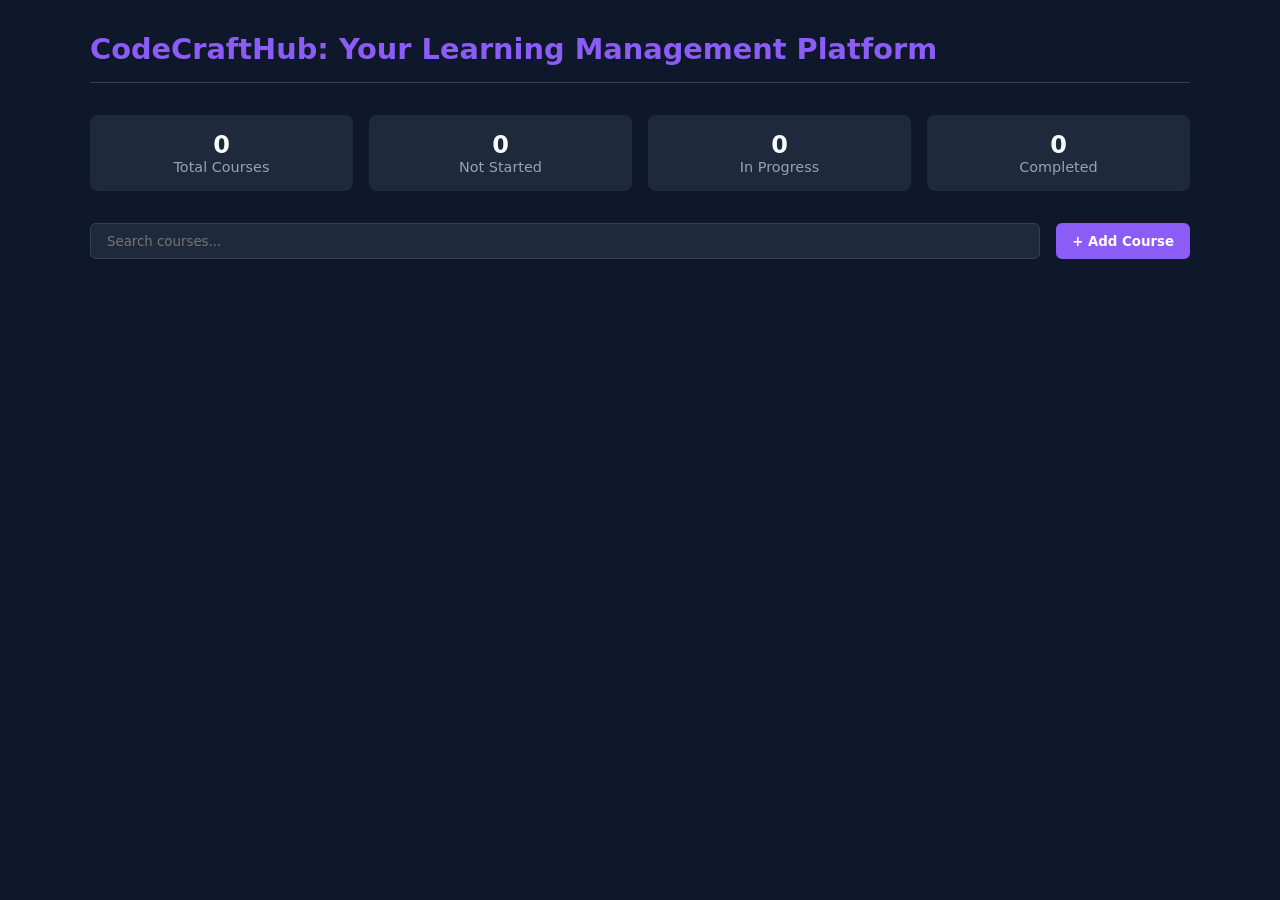
<file: index.html>
<!DOCTYPE html>
<html lang="en">
<head>
  <meta charset="UTF-8">
  <meta name="viewport" content="width=device-width, initial-scale=1.0">
  <title>CodeCraftHub: Your Learning Management Platform</title>
  <style>
    :root {
      --bg: #0f172a;
      --card-bg: #1e293b;
      --text: #f8fafc;
      --muted: #94a3b8;
      --primary: #8B5CF6;
      --success: #F59E0B;
      --danger: #ef4444;
    }
    * { box-sizing: border-box; margin: 0; padding: 0; font-family: system-ui, -apple-system, sans-serif; }
    body { background-color: var(--bg); color: var(--text); padding: 2rem; }
    .container { max-width: 1100px; margin: 0 auto; }
    header { display: flex; justify-content: space-between; align-items: center; margin-bottom: 2rem; border-bottom: 1px solid #334155; padding-bottom: 1rem; }
    h1 { font-size: 1.8rem; color: var(--primary); }
    .stats { display: flex; gap: 1rem; margin-bottom: 2rem; }
    .stat-card { background: var(--card-bg); padding: 1rem 1.5rem; border-radius: 8px; flex: 1; text-align: center; }
    .stat-card h3 { font-size: 1.5rem; }
    .stat-card p { color: var(--muted); font-size: 0.9rem; }
    .controls { display: flex; gap: 1rem; margin-bottom: 1.5rem; }
    input, select, textarea, button { padding: 0.6rem 1rem; border-radius: 6px; border: 1px solid #334155; background: var(--card-bg); color: var(--text); }
    input[type="text"], input[type="date"], textarea { flex: 1; }
    .btn-primary { background-color: #8B5CF6; color: #ffffff; border: none; cursor: pointer; font-weight: 600; }
    .btn-primary:hover { opacity: 0.9; }
    .btn-success { background-color: #F59E0B; color: #ffffff; border: none; cursor: pointer; font-weight: 600; }
    .btn-success:hover { opacity: 0.9; }
    .btn-danger { background-color: #ef4444; color: #ffffff; border: none; cursor: pointer; font-weight: 600; }
    .btn-danger:hover { opacity: 0.9; }
    .grid { display: grid; grid-template-columns: repeat(auto-fill, minmax(300px, 1fr)); gap: 1.5rem; }
    .card { background: var(--card-bg); border-radius: 8px; padding: 1.25rem; display: flex; flex-direction: column; justify-content: space-between; }
    .badge { display: inline-block; padding: 0.25rem 0.6rem; border-radius: 12px; font-size: 0.8rem; font-weight: bold; }
    .status-Not-Started { background: rgba(245, 158, 11, 0.2); color: #F59E0B; }
    .status-In-Progress { background: rgba(139, 92, 246, 0.2); color: #8B5CF6; }
    .status-Completed { background: rgba(16, 185, 129, 0.2); color: #10b981; }
    .card-actions { margin-top: 1rem; display: flex; gap: 0.5rem; justify-content: flex-end; }
    .modal { display: none; position: fixed; inset: 0; background: rgba(0,0,0,0.7); justify-content: center; align-items: center; }
    .modal-content { background: var(--card-bg); padding: 2rem; border-radius: 8px; width: 400px; display: flex; flex-direction: column; gap: 1rem; }
  </style>
</head>
<body>
  <div class="container">
    <header>
      <h1>CodeCraftHub: Your Learning Management Platform</h1>
    </header>

    <div class="stats" id="stats">
      <div class="stat-card"><h3 id="stat-total">0</h3><p>Total Courses</p></div>
      <div class="stat-card"><h3 id="stat-not-started">0</h3><p>Not Started</p></div>
      <div class="stat-card"><h3 id="stat-in-progress">0</h3><p>In Progress</p></div>
      <div class="stat-card"><h3 id="stat-completed">0</h3><p>Completed</p></div>
    </div>

    <div class="controls">
      <input type="text" id="search" placeholder="Search courses..." oninput="handleSearch()">
      <button class="btn-primary" onclick="openModal()">+ Add Course</button>
    </div>

    <div class="grid" id="course-grid"></div>
  </div>

  <div class="modal" id="modal">
    <div class="modal-content">
      <h2 id="modal-title">Add New Course</h2>
      <input type="hidden" id="course-id">
      <input type="text" id="name" placeholder="Course Name" required>
      <textarea id="description" placeholder="Description" rows="3"></textarea>
      <input type="date" id="target_date" required>
      <select id="status">
        <option value="Not Started">Not Started</option>
        <option value="In Progress">In Progress</option>
        <option value="Completed">Completed</option>
      </select>
      <div style="display:flex; gap:0.5rem; justify-content:flex-end;">
        <button onclick="closeModal()" style="background:#475569">Cancel</button>
        <button class="btn-success" onclick="saveCourse()">Save</button>
      </div>
    </div>
  </div>

  <script>
    const API_BASE = 'http://localhost:5000/api/courses';

    async function loadCourses(query = '') {
      try {
        const url = query ? `${API_BASE}?q=${encodeURIComponent(query)}` : API_BASE;
        const res = await fetch(url);
        const courses = await res.json();
        renderCourses(courses);
        updateStats(courses);
      } catch (e) {
        console.error("Error loading courses:", e);
      }
    }

    function renderCourses(courses) {
      const grid = document.getElementById('course-grid');
      grid.innerHTML = courses.map(c => `
        <div class="card">
          <div>
            <div style="display:flex; justify-content:space-between; align-items:start; margin-bottom:0.5rem;">
              <h3>${c.name}</h3>
              <span class="badge status-${c.status.replace(/\s+/g, '-')}">${c.status}</span>
            </div>
            <p style="color:var(--muted); font-size:0.9rem; margin-bottom:1rem;">${c.description}</p>
          </div>
          <div>
            <small style="color:var(--muted)">Target: ${c.target_date || 'N/A'}</small>
            <div class="card-actions">
              <button class="btn-primary" onclick="editCourse(${c.id})">Edit</button>
              <button class="btn-danger" onclick="handleDelete(${c.id})">Remove</button>
            </div>
          </div>
        </div>
      `).join('');
    }

    function updateStats(courses) {
      document.getElementById('stat-total').innerText = courses.length;
      document.getElementById('stat-not-started').innerText = courses.filter(c => c.status === 'Not Started').length;
      document.getElementById('stat-in-progress').innerText = courses.filter(c => c.status === 'In Progress').length;
      document.getElementById('stat-completed').innerText = courses.filter(c => c.status === 'Completed').length;
    }

    function handleSearch() {
      const q = document.getElementById('search').value;
      loadCourses(q);
    }

    function openModal(course = null) {
      document.getElementById('modal').style.display = 'flex';
      if (course) {
        document.getElementById('modal-title').innerText = 'Edit Course';
        document.getElementById('course-id').value = course.id;
        document.getElementById('name').value = course.name;
        document.getElementById('description').value = course.description;
        document.getElementById('target_date').value = course.target_date || course.targetDate || '';
        document.getElementById('status').value = course.status;
      } else {
        document.getElementById('modal-title').innerText = 'Add New Course';
        document.getElementById('course-id').value = '';
        document.getElementById('name').value = '';
        document.getElementById('description').value = '';
        document.getElementById('target_date').value = '';
        document.getElementById('status').value = 'Not Started';
      }
    }

    function closeModal() {
      document.getElementById('modal').style.display = 'none';
    }

    async function saveCourse() {
      const id = document.getElementById('course-id').value;
      const data = {
        name: document.getElementById('name').value,
        description: document.getElementById('description').value,
        target_date: document.getElementById('target_date').value,
        status: document.getElementById('status').value
      };

      const method = id ? 'PUT' : 'POST';
      const url = id ? `${API_BASE}/${id}` : API_BASE;

      await fetch(url, {
        method,
        headers: { 'Content-Type': 'application/json' },
        body: JSON.stringify(data)
      });

      closeModal();
      loadCourses();
    }

    async function editCourse(id) {
      const res = await fetch(`${API_BASE}/${id}`);
      const course = await res.json();
      openModal(course);
    }

    async function handleDelete(id) {
      if (confirm('Are you sure you want to remove this course?')) {
        await fetch(`${API_BASE}/${id}`, { 
          method: 'DELETE' 
        });
        loadCourses();
      }
    }

    loadCourses();
  </script>
</body>
</html>
</file>
